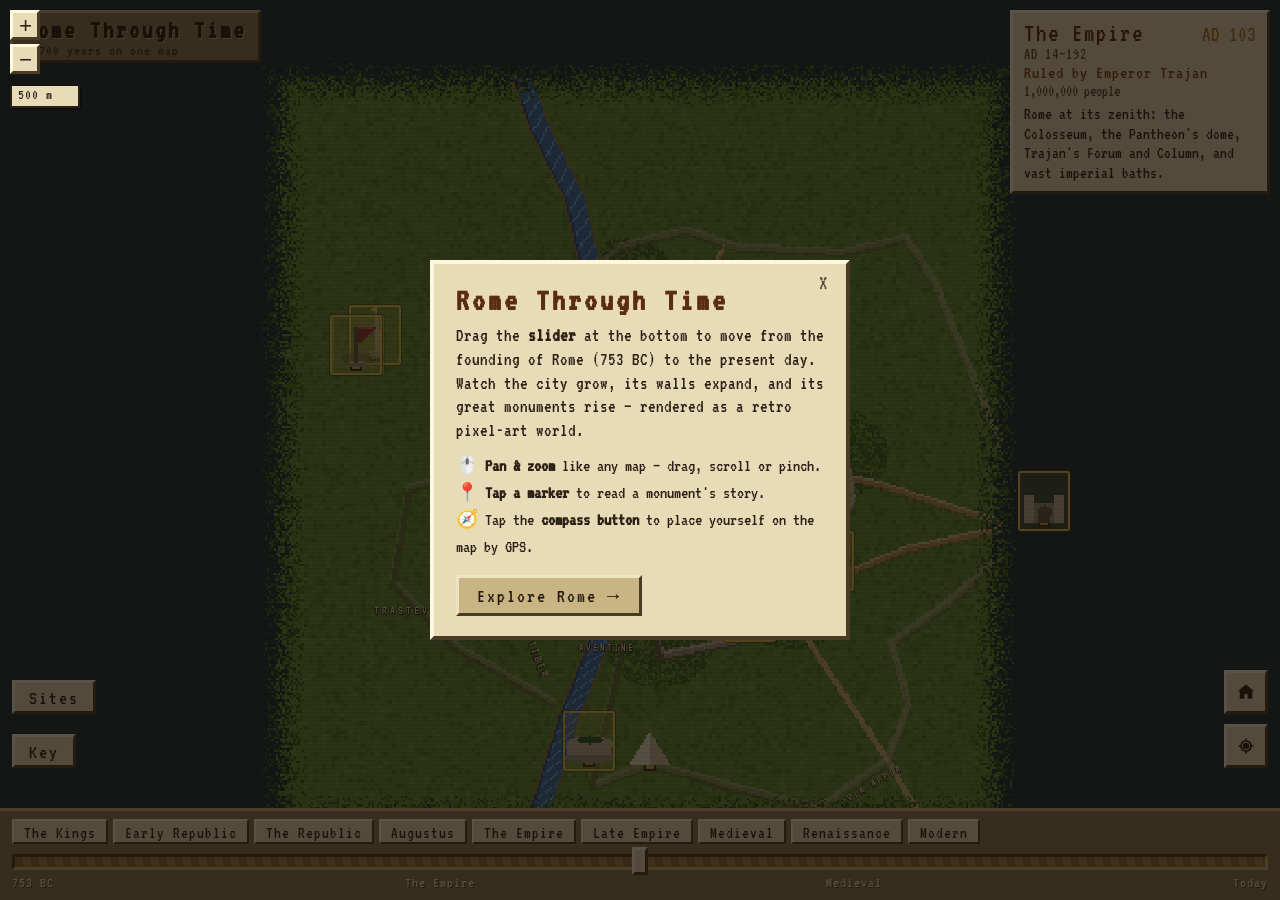
<file: index.html>
<!DOCTYPE html>
<html lang="en">
<head>
  <meta charset="utf-8" />
  <meta name="viewport" content="width=device-width, initial-scale=1, maximum-scale=1, user-scalable=no" />
  <title>Rome Through Time — an interactive history map</title>
  <meta name="description" content="Drag through 2,700 years of Rome. Watch the city grow, monument by monument, on an illustrated map — and find yourself on it with GPS." />

  <!-- Leaflet (map engine), vendored locally — no build step, no API key, no CDN dependency -->
  <link rel="stylesheet" href="lib/leaflet/leaflet.css" />
  <script src="lib/leaflet/leaflet.js"></script>

  <!-- Retro pixel font (falls back to monospace if blocked/offline) -->
  <link rel="preconnect" href="https://fonts.googleapis.com" />
  <link rel="preconnect" href="https://fonts.gstatic.com" crossorigin />
  <link href="https://fonts.googleapis.com/css2?family=VT323&display=swap" rel="stylesheet" />

  <link rel="stylesheet" href="css/style.css?v=36" />
</head>
<body>
  <div id="map"></div>

  <!-- Title -->
  <header id="title">
    <h1>Rome Through Time</h1>
    <p>2,700 years on one map</p>
  </header>

  <!-- Era readout -->
  <aside id="readout">
    <div class="era-head">
      <span id="era-name">The Empire</span>
      <span id="era-year">AD 100</span>
    </div>
    <div id="era-sub">AD 14–192</div>
    <div id="era-ruler"></div>
    <div id="era-pop">≈ 1,000,000 people</div>
    <p id="era-blurb"></p>
  </aside>

  <!-- Reset view -->
  <button id="reset" title="Back to Rome">
    <svg viewBox="0 0 24 24" width="20" height="20" aria-hidden="true"><path fill="currentColor" d="M12 3 2 11h2.5v9H10v-5.5h4V20h5.5v-9H22z"/></svg>
  </button>

  <!-- GPS -->
  <button id="locate" title="Find me">
    <svg viewBox="0 0 24 24" width="20" height="20" aria-hidden="true"><path fill="currentColor" d="M12 8a4 4 0 100 8 4 4 0 000-8zm9 3h-2.06A7 7 0 0013 5.06V3h-2v2.06A7 7 0 005.06 11H3v2h2.06A7 7 0 0011 18.94V21h2v-2.06A7 7 0 0018.94 13H21v-2zM12 17a5 5 0 110-10 5 5 0 010 10z"/></svg>
  </button>
  <div id="locate-msg"></div>

  <!-- Map key -->
  <button id="key-btn" title="Map key">Key</button>
  <div id="legend">
    <button id="legend-close" aria-label="Close">×</button>
    <h3>Map key</h3>
    <div class="legend-group">
      <div class="lg-title">Monuments — can you visit today?</div>
      <div class="lg-row"><span class="dot standing"></span> Standing today — you can visit</div>
      <div class="lg-row"><span class="dot ruin"></span> Ruins you can visit</div>
      <div class="lg-row"><span class="dot gone"></span> Vanished — known from history</div>
    </div>
    <div class="legend-group">
      <div class="lg-title">The map</div>
      <div class="lg-row"><span class="sw river"></span> The river Tiber</div>
      <div class="lg-row"><span class="sw hill"></span> The seven hills</div>
      <div class="lg-row"><span class="sw park"></span> Parks &amp; gardens (quiet green walks)</div>
      <div class="lg-row"><span class="sw wall"></span> City walls — inner Servian, outer Aurelian</div>
      <div class="lg-row"><span class="sw aqued"></span> Aqueducts</div>
      <div class="lg-row"><span class="sw road"></span> Roads (the Via Appia)</div>
    </div>
  </div>

  <!-- Sites list -->
  <button id="list-btn" title="List of sites">Sites</button>
  <div id="listpanel">
    <div class="list-head">
      <div class="list-titlebar"><span class="list-title">Sites of Rome</span><button id="list-close" aria-label="Close">×</button></div>
      <input id="list-search" type="search" placeholder="Search sites…" autocomplete="off" spellcheck="false" />
      <div class="sort">
        <span class="sort-lbl">Sort:</span>
        <button id="sort-dist">Nearest</button>
        <button id="sort-year" class="on">By year</button>
      </div>
      <div id="list-sub"></div>
    </div>
    <div id="listrows"></div>
  </div>

  <!-- Time control -->
  <div id="control">
    <div id="chips"></div>
    <input id="time" type="range" min="0" max="1000" value="500" step="1" aria-label="Time slider" />
    <div class="scale">
      <span>753 BC</span><span>The Empire</span><span>Medieval</span><span>Today</span>
    </div>
  </div>

  <!-- Intro card -->
  <div id="intro">
    <div class="card">
      <button id="intro-close" aria-label="Close">×</button>
      <h2>Rome Through Time</h2>
      <p>Drag the <strong>slider</strong> at the bottom to move from the founding of Rome
         (753 BC) to the present day. Watch the city grow, its walls expand, and its great
         monuments rise — rendered as a retro pixel-art world.</p>
      <ul>
        <li>🖱️ <strong>Pan & zoom</strong> like any map — drag, scroll or pinch.</li>
        <li>📍 <strong>Tap a marker</strong> to read a monument's story.</li>
        <li>🧭 Tap the <strong>compass button</strong> to place yourself on the map by GPS.</li>
      </ul>
      <button id="intro-start" onclick="document.getElementById('intro').classList.add('hidden')">Explore Rome →</button>
    </div>
  </div>

  <script src="js/data.js?v=36"></script>
  <script src="js/art.js?v=36"></script>
  <script src="js/app.js?v=36"></script>
</body>
</html>
</file>
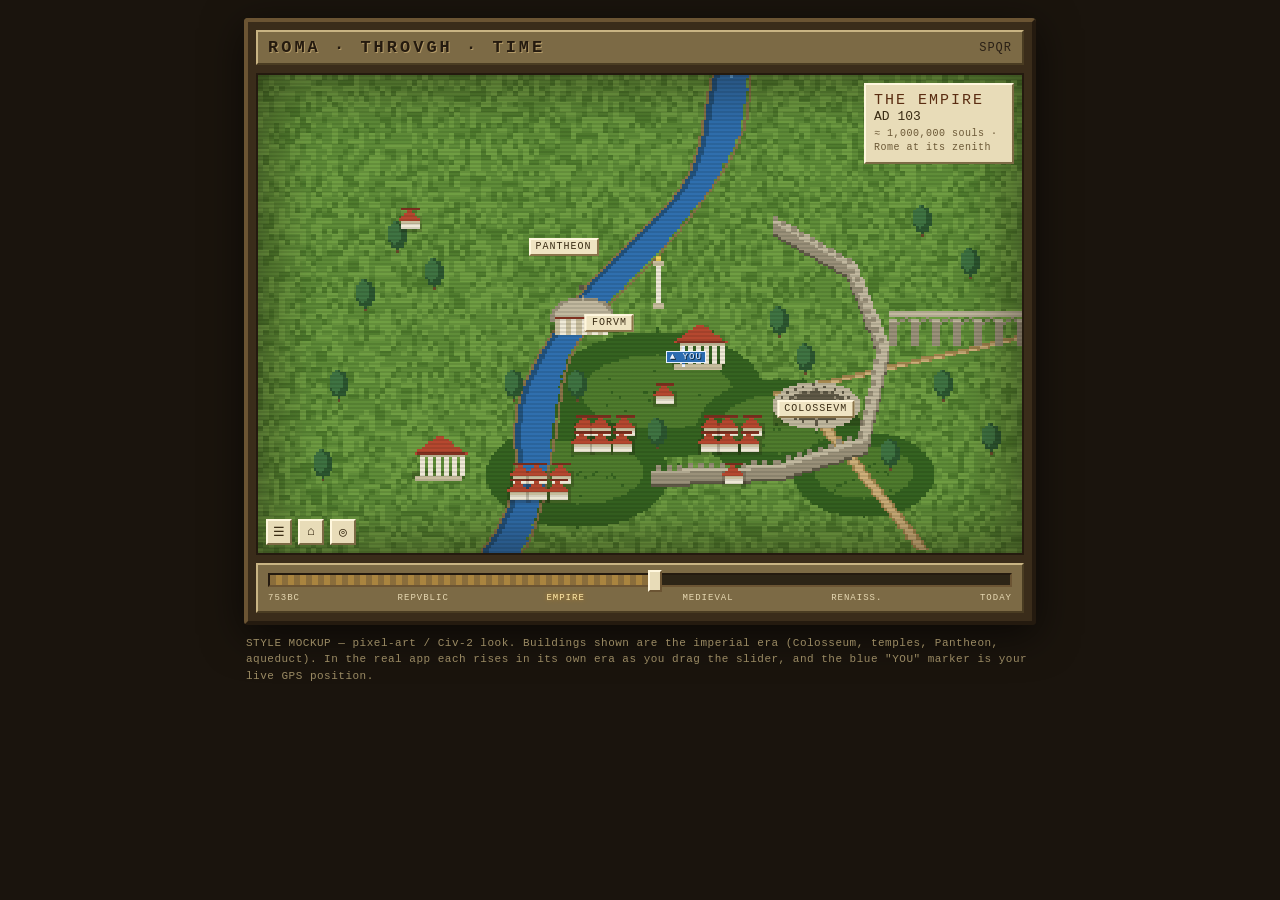
<file: mockup-pixel.html>
<!DOCTYPE html>
<html lang="en">
<head>
<meta charset="utf-8"/>
<meta name="viewport" content="width=device-width, initial-scale=1"/>
<title>Rome — pixel-art style mockup</title>
<style>
  :root{ --ink:#2a2016; }
  *{box-sizing:border-box;margin:0;padding:0;}
  html,body{background:#1a140d;color:#eadfc4;font-family:"Courier New",monospace;}
  .wrap{max-width:820px;margin:18px auto;padding:0 14px;}
  .frame{
    background:#3a2c1a;border:4px solid;border-color:#6b5433 #241a0f #241a0f #6b5433;
    border-radius:4px;padding:8px;box-shadow:0 10px 40px rgba(0,0,0,.6);
  }
  .titlebar{
    display:flex;justify-content:space-between;align-items:center;
    background:#7c6a45;border:2px solid;border-color:#c9b483 #4a3c22 #4a3c22 #c9b483;
    padding:6px 10px;margin-bottom:8px;
  }
  .titlebar h1{font-size:17px;letter-spacing:3px;color:#241a0f;text-shadow:1px 1px 0 #b39a68;}
  .titlebar .pop{font-size:12px;letter-spacing:1px;color:#2a2016;}
  .screen{position:relative;border:2px solid #241a0f;font-size:0;}
  canvas{width:100%;height:auto;image-rendering:pixelated;image-rendering:crisp-edges;display:block;}
  .scan{position:absolute;inset:0;pointer-events:none;
    background:repeating-linear-gradient(to bottom,rgba(0,0,0,.10) 0 2px,transparent 2px 4px);
    box-shadow:inset 0 0 60px 8px rgba(20,12,4,.45);}
  .banner{position:absolute;transform:translate(-50%,-50%);
    background:#efe4c2;color:#3a2c14;border:2px solid;border-color:#fff7de #8a744a #8a744a #fff7de;
    font-size:10px;letter-spacing:1px;padding:1px 5px;white-space:nowrap;line-height:1.2;}
  .readout{position:absolute;top:8px;right:8px;width:150px;
    background:#e8dcb8;border:2px solid;border-color:#fff7de #7c6a45 #7c6a45 #fff7de;padding:7px 8px;}
  .readout .era{font-size:15px;letter-spacing:2px;color:#5a2d12;}
  .readout .yr{font-size:13px;color:#3a2c14;}
  .readout .sub{font-size:10px;color:#6b5836;margin-top:3px;line-height:1.4;letter-spacing:.5px;}
  .youlbl{position:absolute;transform:translate(-50%,-50%);font-size:9px;color:#eaf3ff;
    letter-spacing:1px;text-shadow:1px 1px 0 #123;background:#2b6cb0;padding:0 3px;border:1px solid #eaf3ff;}
  .sliderbar{margin-top:8px;background:#7c6a45;border:2px solid;border-color:#c9b483 #4a3c22 #4a3c22 #c9b483;padding:8px 10px;}
  .trough{height:14px;background:#2c2416;border:2px solid;border-color:#241a0f #6b5433 #6b5433 #241a0f;position:relative;}
  .fill{position:absolute;left:0;top:0;bottom:0;width:52%;
    background:repeating-linear-gradient(90deg,#8a6d3b 0 6px,#a9843f 6px 12px);}
  .knob{position:absolute;top:-5px;left:52%;width:14px;height:22px;transform:translateX(-50%);
    background:#e8dcb8;border:2px solid;border-color:#fff7de #6b5433 #6b5433 #fff7de;}
  .ticks{display:flex;justify-content:space-between;margin-top:6px;font-size:9px;letter-spacing:1px;color:#e6d8b2;}
  .ticks b{font-weight:normal;} .ticks .on{color:#ffe9a8;text-shadow:0 0 4px #b8862f;}
  .btns{position:absolute;left:8px;bottom:8px;display:flex;gap:6px;}
  .pbtn{width:26px;height:26px;background:#e8dcb8;border:2px solid;border-color:#fff7de #7c6a45 #7c6a45 #fff7de;
    display:grid;place-items:center;font-size:13px;color:#3a2c14;}
  .note{font-size:11px;color:#9a8a63;letter-spacing:.5px;margin:10px 2px 0;line-height:1.5;}
</style>
</head>
<body>
<div class="wrap">
  <div class="frame">
    <div class="titlebar"><h1>ROMA · THROVGH · TIME</h1><span class="pop">SPQR</span></div>
    <div class="screen">
      <canvas id="c" width="288" height="180"></canvas>
      <div class="scan"></div>

      <div class="banner" style="left:73%;top:70%;">COLOSSEVM</div>
      <div class="banner" style="left:46%;top:52%;">FORVM</div>
      <div class="banner" style="left:40%;top:36%;">PANTHEON</div>

      <div class="youlbl" style="left:56%;top:59%;">▲ YOU</div>

      <div class="readout">
        <div class="era">THE EMPIRE</div>
        <div class="yr">AD 103</div>
        <div class="sub">≈ 1,000,000 souls · Rome at its zenith</div>
      </div>

      <div class="btns">
        <div class="pbtn">☰</div><div class="pbtn">⌂</div><div class="pbtn">◎</div>
      </div>
    </div>

    <div class="sliderbar">
      <div class="trough"><div class="fill"></div><div class="knob"></div></div>
      <div class="ticks">
        <b>753BC</b><b>REPVBLIC</b><b class="on">EMPIRE</b><b>MEDIEVAL</b><b>RENAISS.</b><b>TODAY</b>
      </div>
    </div>
  </div>
  <p class="note">STYLE MOCKUP — pixel-art / Civ-2 look. Buildings shown are the imperial era (Colosseum, temples, Pantheon, aqueduct). In the real app each rises in its own era as you drag the slider, and the blue "YOU" marker is your live GPS position.</p>
</div>

<script>
const cv=document.getElementById('c'),x=cv.getContext('2d');
const W=288,H=180;
const P={gA:'#6f9e42',gB:'#5f8d38',gC:'#4f7c2d',forest:'#356320',
 wat:'#2f6fae',watHi:'#63a6dd',watLo:'#22537f',bank:'#8a7448',
 st:'#c2b99f',stM:'#9a9179',stD:'#5f5946',mar:'#efe9d6',marS:'#c9bf9e',
 roof:'#b5482f',roofD:'#7f3120',roofH:'#d8724e',road:'#ceb079',roadD:'#a5884f',
 gold:'#f2cf58',cyA:'#2c5730',cyB:'#3f7442',trunk:'#6b4a2a',shadow:'rgba(20,12,4,.20)'};
function R(px,py,w,h,c){x.fillStyle=c;x.fillRect(px|0,py|0,Math.max(1,w|0),Math.max(1,h|0));}
function ell(cx,cy,rx,ry,c){x.fillStyle=c;for(let dy=-ry;dy<=ry;dy++){const t=1-(dy*dy)/(ry*ry);if(t<0)continue;const dx=Math.round(rx*Math.sqrt(t));R(cx-dx,cy+dy,dx*2+1,1,c);}}
function halfdome(cx,cy,rx,ry,c){x.fillStyle=c;for(let dy=-ry;dy<=0;dy++){const t=1-(dy*dy)/(ry*ry);if(t<0)continue;const dx=Math.round(rx*Math.sqrt(t));R(cx-dx,cy+dy,dx*2+1,1,c);}}
function tri(cx,by,base,hgt,c){for(let i=0;i<hgt;i++){const w=Math.round(base*(1-i/hgt));R(cx-Math.round(w/2),by-i,w,1,c);}}
function nz(a,b){let n=Math.sin(a*12.9898+b*78.233)*43758.5453;return n-Math.floor(n);}

function grass(){R(0,0,W,H,P.gB);
 for(let py=0;py<H;py+=2)for(let px=0;px<W;px+=2){const n=nz(px,py);if(n>0.66)R(px,py,2,2,P.gA);else if(n<0.22)R(px,py,2,2,P.gC);}}
function hill(cx,cy,rx,ry){ell(cx,cy,rx,ry,P.forest);ell(cx,cy-1,Math.round(rx*.7),Math.round(ry*.6),P.gC);
 for(let k=0;k<28;k++){const a=nz(cx+k,cy)*6.28,r=nz(k,cy)*rx;R(cx+Math.cos(a)*r,cy+Math.sin(a)*r*.7,1,1,P.forest);}}

function river(){for(let py=0;py<H;py++){let cx=178-(py/H)*96+Math.sin(py/22)*10;const half=6+Math.sin(py/9)*1;
  R(cx-half-1,py,1,1,P.bank);R(cx+half+1,py,1,1,P.bank);
  for(let i=-half;i<=half;i++){const c=(i<-half+2)?P.watLo:((i+py)%7===0?P.watHi:P.wat);R(cx+i,py,1,1,c);}}}
function road(pts,c){for(let s=0;s<pts.length-1;s++){let[a,b]=pts[s],[d,e]=pts[s+1];const steps=Math.hypot(d-a,e-b);for(let t=0;t<=steps;t++){const px=a+(d-a)*t/steps,py=b+(e-b)*t/steps;R(px-2,py,5,1,c);R(px-2,py,1,1,P.roadD);R(px+2,py,1,1,P.roadD);}}}

function wall(pts){for(let s=0;s<pts.length-1;s++){let[a,b]=pts[s],[d,e]=pts[s+1];const steps=Math.hypot(d-a,e-b);for(let t=0;t<=steps;t++){const px=Math.round(a+(d-a)*t/steps),py=Math.round(b+(e-b)*t/steps);R(px-2,py-3,4,6,P.stM);R(px-2,py-3,4,1,P.st);R(px-2,py+2,4,1,P.stD);if(t%4===0)R(px-2,py-5,2,2,P.stM);}}}

function cypress(px,py){R(px,py,1,3,P.trunk);ell(px,py-4,3,5,P.cyA);ell(px-1,py-5,2,4,P.cyB);}
function house(px,py){R(px-1,py-1,9,6,P.shadow);R(px,py,7,4,P.marS);R(px,py+2,7,2,P.mar);tri(px+3,py,8,4,P.roof);R(px,py-4,7,1,P.roofD);}
function insulae(px,py){for(let i=0;i<3;i++)for(let j=0;j<2;j++)house(px+i*8-nz(i,j)*2,py+j*6);}
function temple(px,py){R(px-2,py-1,20,3,P.shadow);R(px-1,py+1,18,2,P.marS);for(let i=0;i<6;i++)R(px+1+i*3,py-8,2,9,P.mar);R(px+1,py-8,17,2,P.marS);tri(px+9,py-8,20,7,P.roof);tri(px+9,py-8,20,7,P.roof);R(px,py-8,18,1,P.roofD);}
function pantheon(px,py){R(px-2,py+2,26,3,P.shadow);halfdome(px+10,py,12,9,P.stM);halfdome(px+10,py-1,10,7,P.st);R(px+9,py-13,2,2,P.stD);R(px,py,20,6,P.marS);for(let i=0;i<5;i++)R(px+2+i*4,py,2,6,P.mar);R(px,py-1,20,1,P.roofD);}
function column(px,py){R(px,py-14,2,15,P.mar);R(px-1,py,4,2,P.marS);R(px-1,py-16,4,2,P.marS);R(px,py-18,2,2,P.gold);}
function aqueduct(px,py,n){for(let i=0;i<n;i++){const gx=px+i*8;R(gx,py-8,3,10,P.stM);R(gx,py-8,3,1,P.st);for(let a=0;a<6;a++)R(gx+3+a,py-9+Math.round(Math.abs(a-3)*0.6),1,1,P.stM);}R(px,py-11,n*8,2,P.st);}
function colosseum(px,py){R(px-16,py+2,34,6,P.shadow);ell(px,py,16,9,P.stM);ell(px,py,16,9,P.st);
 ell(px,py,11,6,P.stD);
 for(let ring=0;ring<2;ring++){const rr=13-ring*4;for(let a=0;a<20;a++){const an=a/20*6.28;R(px+Math.cos(an)*rr,py+Math.sin(an)*rr*0.56,1,1,ring?P.stM:P.stD);}}
 R(px-16,py-1,32,1,P.st);}

function you(px,py){R(px,py-4,1,8,'#eaf3ff');R(px-4,py,8,1,'#eaf3ff');ell(px,py,2,2,'#2b6cb0');R(px,py-1,1,1,'#eaf3ff');}

function draw(){
 grass();
 hill(150,120,40,24);hill(196,132,30,18);hill(120,150,34,20);hill(228,150,26,16);
 river();
 road([[250,178],[228,150],[210,128],[196,120]],P.road);
 road([[196,120],[300,96]],P.road);
 wall([[196,58],[224,74],[236,104],[228,140],[196,150],[150,152]]);
 cypress(206,110);cypress(150,138);cypress(238,146);cypress(120,120);cypress(96,120);cypress(258,120);
 insulae(120,132);insulae(96,150);insulae(168,132);
 cypress(52,64);cypress(66,78);cypress(40,86);house(54,54);cypress(30,120);
 cypress(250,58);cypress(268,74);cypress(24,150);cypress(276,140);
 temple(60,150);
 aqueduct(238,100,7);
 colosseum(210,124);
 temple(158,108);
 column(150,86);
 pantheon(112,92);
 house(176,150);house(150,120);
 cypress(196,96);
 you(160,106);
}
draw();
</script>
</body>
</html>
</file>
<file: lib/leaflet/leaflet.css>
/* required styles */

.leaflet-pane,
.leaflet-tile,
.leaflet-marker-icon,
.leaflet-marker-shadow,
.leaflet-tile-container,
.leaflet-pane > svg,
.leaflet-pane > canvas,
.leaflet-zoom-box,
.leaflet-image-layer,
.leaflet-layer {
	position: absolute;
	left: 0;
	top: 0;
	}
.leaflet-container {
	overflow: hidden;
	}
.leaflet-tile,
.leaflet-marker-icon,
.leaflet-marker-shadow {
	-webkit-user-select: none;
	   -moz-user-select: none;
	        user-select: none;
	  -webkit-user-drag: none;
	}
/* Prevents IE11 from highlighting tiles in blue */
.leaflet-tile::selection {
	background: transparent;
}
/* Safari renders non-retina tile on retina better with this, but Chrome is worse */
.leaflet-safari .leaflet-tile {
	image-rendering: -webkit-optimize-contrast;
	}
/* hack that prevents hw layers "stretching" when loading new tiles */
.leaflet-safari .leaflet-tile-container {
	width: 1600px;
	height: 1600px;
	-webkit-transform-origin: 0 0;
	}
.leaflet-marker-icon,
.leaflet-marker-shadow {
	display: block;
	}
/* .leaflet-container svg: reset svg max-width decleration shipped in Joomla! (joomla.org) 3.x */
/* .leaflet-container img: map is broken in FF if you have max-width: 100% on tiles */
.leaflet-container .leaflet-overlay-pane svg {
	max-width: none !important;
	max-height: none !important;
	}
.leaflet-container .leaflet-marker-pane img,
.leaflet-container .leaflet-shadow-pane img,
.leaflet-container .leaflet-tile-pane img,
.leaflet-container img.leaflet-image-layer,
.leaflet-container .leaflet-tile {
	max-width: none !important;
	max-height: none !important;
	width: auto;
	padding: 0;
	}

.leaflet-container img.leaflet-tile {
	/* See: https://bugs.chromium.org/p/chromium/issues/detail?id=600120 */
	mix-blend-mode: plus-lighter;
}

.leaflet-container.leaflet-touch-zoom {
	-ms-touch-action: pan-x pan-y;
	touch-action: pan-x pan-y;
	}
.leaflet-container.leaflet-touch-drag {
	-ms-touch-action: pinch-zoom;
	/* Fallback for FF which doesn't support pinch-zoom */
	touch-action: none;
	touch-action: pinch-zoom;
}
.leaflet-container.leaflet-touch-drag.leaflet-touch-zoom {
	-ms-touch-action: none;
	touch-action: none;
}
.leaflet-container {
	-webkit-tap-highlight-color: transparent;
}
.leaflet-container a {
	-webkit-tap-highlight-color: rgba(51, 181, 229, 0.4);
}
.leaflet-tile {
	filter: inherit;
	visibility: hidden;
	}
.leaflet-tile-loaded {
	visibility: inherit;
	}
.leaflet-zoom-box {
	width: 0;
	height: 0;
	-moz-box-sizing: border-box;
	     box-sizing: border-box;
	z-index: 800;
	}
/* workaround for https://bugzilla.mozilla.org/show_bug.cgi?id=888319 */
.leaflet-overlay-pane svg {
	-moz-user-select: none;
	}

.leaflet-pane         { z-index: 400; }

.leaflet-tile-pane    { z-index: 200; }
.leaflet-overlay-pane { z-index: 400; }
.leaflet-shadow-pane  { z-index: 500; }
.leaflet-marker-pane  { z-index: 600; }
.leaflet-tooltip-pane   { z-index: 650; }
.leaflet-popup-pane   { z-index: 700; }

.leaflet-map-pane canvas { z-index: 100; }
.leaflet-map-pane svg    { z-index: 200; }

.leaflet-vml-shape {
	width: 1px;
	height: 1px;
	}
.lvml {
	behavior: url(#default#VML);
	display: inline-block;
	position: absolute;
	}


/* control positioning */

.leaflet-control {
	position: relative;
	z-index: 800;
	pointer-events: visiblePainted; /* IE 9-10 doesn't have auto */
	pointer-events: auto;
	}
.leaflet-top,
.leaflet-bottom {
	position: absolute;
	z-index: 1000;
	pointer-events: none;
	}
.leaflet-top {
	top: 0;
	}
.leaflet-right {
	right: 0;
	}
.leaflet-bottom {
	bottom: 0;
	}
.leaflet-left {
	left: 0;
	}
.leaflet-control {
	float: left;
	clear: both;
	}
.leaflet-right .leaflet-control {
	float: right;
	}
.leaflet-top .leaflet-control {
	margin-top: 10px;
	}
.leaflet-bottom .leaflet-control {
	margin-bottom: 10px;
	}
.leaflet-left .leaflet-control {
	margin-left: 10px;
	}
.leaflet-right .leaflet-control {
	margin-right: 10px;
	}


/* zoom and fade animations */

.leaflet-fade-anim .leaflet-popup {
	opacity: 0;
	-webkit-transition: opacity 0.2s linear;
	   -moz-transition: opacity 0.2s linear;
	        transition: opacity 0.2s linear;
	}
.leaflet-fade-anim .leaflet-map-pane .leaflet-popup {
	opacity: 1;
	}
.leaflet-zoom-animated {
	-webkit-transform-origin: 0 0;
	    -ms-transform-origin: 0 0;
	        transform-origin: 0 0;
	}
svg.leaflet-zoom-animated {
	will-change: transform;
}

.leaflet-zoom-anim .leaflet-zoom-animated {
	-webkit-transition: -webkit-transform 0.25s cubic-bezier(0,0,0.25,1);
	   -moz-transition:    -moz-transform 0.25s cubic-bezier(0,0,0.25,1);
	        transition:         transform 0.25s cubic-bezier(0,0,0.25,1);
	}
.leaflet-zoom-anim .leaflet-tile,
.leaflet-pan-anim .leaflet-tile {
	-webkit-transition: none;
	   -moz-transition: none;
	        transition: none;
	}

.leaflet-zoom-anim .leaflet-zoom-hide {
	visibility: hidden;
	}


/* cursors */

.leaflet-interactive {
	cursor: pointer;
	}
.leaflet-grab {
	cursor: -webkit-grab;
	cursor:    -moz-grab;
	cursor:         grab;
	}
.leaflet-crosshair,
.leaflet-crosshair .leaflet-interactive {
	cursor: crosshair;
	}
.leaflet-popup-pane,
.leaflet-control {
	cursor: auto;
	}
.leaflet-dragging .leaflet-grab,
.leaflet-dragging .leaflet-grab .leaflet-interactive,
.leaflet-dragging .leaflet-marker-draggable {
	cursor: move;
	cursor: -webkit-grabbing;
	cursor:    -moz-grabbing;
	cursor:         grabbing;
	}

/* marker & overlays interactivity */
.leaflet-marker-icon,
.leaflet-marker-shadow,
.leaflet-image-layer,
.leaflet-pane > svg path,
.leaflet-tile-container {
	pointer-events: none;
	}

.leaflet-marker-icon.leaflet-interactive,
.leaflet-image-layer.leaflet-interactive,
.leaflet-pane > svg path.leaflet-interactive,
svg.leaflet-image-layer.leaflet-interactive path {
	pointer-events: visiblePainted; /* IE 9-10 doesn't have auto */
	pointer-events: auto;
	}

/* visual tweaks */

.leaflet-container {
	background: #ddd;
	outline-offset: 1px;
	}
.leaflet-container a {
	color: #0078A8;
	}
.leaflet-zoom-box {
	border: 2px dotted #38f;
	background: rgba(255,255,255,0.5);
	}


/* general typography */
.leaflet-container {
	font-family: "Helvetica Neue", Arial, Helvetica, sans-serif;
	font-size: 12px;
	font-size: 0.75rem;
	line-height: 1.5;
	}


/* general toolbar styles */

.leaflet-bar {
	box-shadow: 0 1px 5px rgba(0,0,0,0.65);
	border-radius: 4px;
	}
.leaflet-bar a {
	background-color: #fff;
	border-bottom: 1px solid #ccc;
	width: 26px;
	height: 26px;
	line-height: 26px;
	display: block;
	text-align: center;
	text-decoration: none;
	color: black;
	}
.leaflet-bar a,
.leaflet-control-layers-toggle {
	background-position: 50% 50%;
	background-repeat: no-repeat;
	display: block;
	}
.leaflet-bar a:hover,
.leaflet-bar a:focus {
	background-color: #f4f4f4;
	}
.leaflet-bar a:first-child {
	border-top-left-radius: 4px;
	border-top-right-radius: 4px;
	}
.leaflet-bar a:last-child {
	border-bottom-left-radius: 4px;
	border-bottom-right-radius: 4px;
	border-bottom: none;
	}
.leaflet-bar a.leaflet-disabled {
	cursor: default;
	background-color: #f4f4f4;
	color: #bbb;
	}

.leaflet-touch .leaflet-bar a {
	width: 30px;
	height: 30px;
	line-height: 30px;
	}
.leaflet-touch .leaflet-bar a:first-child {
	border-top-left-radius: 2px;
	border-top-right-radius: 2px;
	}
.leaflet-touch .leaflet-bar a:last-child {
	border-bottom-left-radius: 2px;
	border-bottom-right-radius: 2px;
	}

/* zoom control */

.leaflet-control-zoom-in,
.leaflet-control-zoom-out {
	font: bold 18px 'Lucida Console', Monaco, monospace;
	text-indent: 1px;
	}

.leaflet-touch .leaflet-control-zoom-in, .leaflet-touch .leaflet-control-zoom-out  {
	font-size: 22px;
	}


/* layers control */

.leaflet-control-layers {
	box-shadow: 0 1px 5px rgba(0,0,0,0.4);
	background: #fff;
	border-radius: 5px;
	}
.leaflet-control-layers-toggle {
	background-image: url(images/layers.png);
	width: 36px;
	height: 36px;
	}
.leaflet-retina .leaflet-control-layers-toggle {
	background-image: url(images/layers-2x.png);
	background-size: 26px 26px;
	}
.leaflet-touch .leaflet-control-layers-toggle {
	width: 44px;
	height: 44px;
	}
.leaflet-control-layers .leaflet-control-layers-list,
.leaflet-control-layers-expanded .leaflet-control-layers-toggle {
	display: none;
	}
.leaflet-control-layers-expanded .leaflet-control-layers-list {
	display: block;
	position: relative;
	}
.leaflet-control-layers-expanded {
	padding: 6px 10px 6px 6px;
	color: #333;
	background: #fff;
	}
.leaflet-control-layers-scrollbar {
	overflow-y: scroll;
	overflow-x: hidden;
	padding-right: 5px;
	}
.leaflet-control-layers-selector {
	margin-top: 2px;
	position: relative;
	top: 1px;
	}
.leaflet-control-layers label {
	display: block;
	font-size: 13px;
	font-size: 1.08333em;
	}
.leaflet-control-layers-separator {
	height: 0;
	border-top: 1px solid #ddd;
	margin: 5px -10px 5px -6px;
	}

/* Default icon URLs */
.leaflet-default-icon-path { /* used only in path-guessing heuristic, see L.Icon.Default */
	background-image: url(images/marker-icon.png);
	}


/* attribution and scale controls */

.leaflet-container .leaflet-control-attribution {
	background: #fff;
	background: rgba(255, 255, 255, 0.8);
	margin: 0;
	}
.leaflet-control-attribution,
.leaflet-control-scale-line {
	padding: 0 5px;
	color: #333;
	line-height: 1.4;
	}
.leaflet-control-attribution a {
	text-decoration: none;
	}
.leaflet-control-attribution a:hover,
.leaflet-control-attribution a:focus {
	text-decoration: underline;
	}
.leaflet-attribution-flag {
	display: inline !important;
	vertical-align: baseline !important;
	width: 1em;
	height: 0.6669em;
	}
.leaflet-left .leaflet-control-scale {
	margin-left: 5px;
	}
.leaflet-bottom .leaflet-control-scale {
	margin-bottom: 5px;
	}
.leaflet-control-scale-line {
	border: 2px solid #777;
	border-top: none;
	line-height: 1.1;
	padding: 2px 5px 1px;
	white-space: nowrap;
	-moz-box-sizing: border-box;
	     box-sizing: border-box;
	background: rgba(255, 255, 255, 0.8);
	text-shadow: 1px 1px #fff;
	}
.leaflet-control-scale-line:not(:first-child) {
	border-top: 2px solid #777;
	border-bottom: none;
	margin-top: -2px;
	}
.leaflet-control-scale-line:not(:first-child):not(:last-child) {
	border-bottom: 2px solid #777;
	}

.leaflet-touch .leaflet-control-attribution,
.leaflet-touch .leaflet-control-layers,
.leaflet-touch .leaflet-bar {
	box-shadow: none;
	}
.leaflet-touch .leaflet-control-layers,
.leaflet-touch .leaflet-bar {
	border: 2px solid rgba(0,0,0,0.2);
	background-clip: padding-box;
	}


/* popup */

.leaflet-popup {
	position: absolute;
	text-align: center;
	margin-bottom: 20px;
	}
.leaflet-popup-content-wrapper {
	padding: 1px;
	text-align: left;
	border-radius: 12px;
	}
.leaflet-popup-content {
	margin: 13px 24px 13px 20px;
	line-height: 1.3;
	font-size: 13px;
	font-size: 1.08333em;
	min-height: 1px;
	}
.leaflet-popup-content p {
	margin: 17px 0;
	margin: 1.3em 0;
	}
.leaflet-popup-tip-container {
	width: 40px;
	height: 20px;
	position: absolute;
	left: 50%;
	margin-top: -1px;
	margin-left: -20px;
	overflow: hidden;
	pointer-events: none;
	}
.leaflet-popup-tip {
	width: 17px;
	height: 17px;
	padding: 1px;

	margin: -10px auto 0;
	pointer-events: auto;

	-webkit-transform: rotate(45deg);
	   -moz-transform: rotate(45deg);
	    -ms-transform: rotate(45deg);
	        transform: rotate(45deg);
	}
.leaflet-popup-content-wrapper,
.leaflet-popup-tip {
	background: white;
	color: #333;
	box-shadow: 0 3px 14px rgba(0,0,0,0.4);
	}
.leaflet-container a.leaflet-popup-close-button {
	position: absolute;
	top: 0;
	right: 0;
	border: none;
	text-align: center;
	width: 24px;
	height: 24px;
	font: 16px/24px Tahoma, Verdana, sans-serif;
	color: #757575;
	text-decoration: none;
	background: transparent;
	}
.leaflet-container a.leaflet-popup-close-button:hover,
.leaflet-container a.leaflet-popup-close-button:focus {
	color: #585858;
	}
.leaflet-popup-scrolled {
	overflow: auto;
	}

.leaflet-oldie .leaflet-popup-content-wrapper {
	-ms-zoom: 1;
	}
.leaflet-oldie .leaflet-popup-tip {
	width: 24px;
	margin: 0 auto;

	-ms-filter: "progid:DXImageTransform.Microsoft.Matrix(M11=0.70710678, M12=0.70710678, M21=-0.70710678, M22=0.70710678)";
	filter: progid:DXImageTransform.Microsoft.Matrix(M11=0.70710678, M12=0.70710678, M21=-0.70710678, M22=0.70710678);
	}

.leaflet-oldie .leaflet-control-zoom,
.leaflet-oldie .leaflet-control-layers,
.leaflet-oldie .leaflet-popup-content-wrapper,
.leaflet-oldie .leaflet-popup-tip {
	border: 1px solid #999;
	}


/* div icon */

.leaflet-div-icon {
	background: #fff;
	border: 1px solid #666;
	}


/* Tooltip */
/* Base styles for the element that has a tooltip */
.leaflet-tooltip {
	position: absolute;
	padding: 6px;
	background-color: #fff;
	border: 1px solid #fff;
	border-radius: 3px;
	color: #222;
	white-space: nowrap;
	-webkit-user-select: none;
	-moz-user-select: none;
	-ms-user-select: none;
	user-select: none;
	pointer-events: none;
	box-shadow: 0 1px 3px rgba(0,0,0,0.4);
	}
.leaflet-tooltip.leaflet-interactive {
	cursor: pointer;
	pointer-events: auto;
	}
.leaflet-tooltip-top:before,
.leaflet-tooltip-bottom:before,
.leaflet-tooltip-left:before,
.leaflet-tooltip-right:before {
	position: absolute;
	pointer-events: none;
	border: 6px solid transparent;
	background: transparent;
	content: "";
	}

/* Directions */

.leaflet-tooltip-bottom {
	margin-top: 6px;
}
.leaflet-tooltip-top {
	margin-top: -6px;
}
.leaflet-tooltip-bottom:before,
.leaflet-tooltip-top:before {
	left: 50%;
	margin-left: -6px;
	}
.leaflet-tooltip-top:before {
	bottom: 0;
	margin-bottom: -12px;
	border-top-color: #fff;
	}
.leaflet-tooltip-bottom:before {
	top: 0;
	margin-top: -12px;
	margin-left: -6px;
	border-bottom-color: #fff;
	}
.leaflet-tooltip-left {
	margin-left: -6px;
}
.leaflet-tooltip-right {
	margin-left: 6px;
}
.leaflet-tooltip-left:before,
.leaflet-tooltip-right:before {
	top: 50%;
	margin-top: -6px;
	}
.leaflet-tooltip-left:before {
	right: 0;
	margin-right: -12px;
	border-left-color: #fff;
	}
.leaflet-tooltip-right:before {
	left: 0;
	margin-left: -12px;
	border-right-color: #fff;
	}

/* Printing */

@media print {
	/* Prevent printers from removing background-images of controls. */
	.leaflet-control {
		-webkit-print-color-adjust: exact;
		print-color-adjust: exact;
		}
	}
</file>
<file: css/style.css>
/* =====================================================================
   style.css — Civ-2 / retro pixel-game theme.
   ===================================================================== */

:root {
  --stone:    #8a7a58;
  --stone-lt: #c9b483;
  --stone-dk: #4a3c22;
  --panel:    #e8dcb8;
  --panel-lt: #fff7de;
  --panel-dk: #7c6a45;
  --ink:      #2a2016;
  --ink2:     #5a4632;
  --gold:     #a9752a;
  --void:     #23301a;
  --pix: "VT323", "Courier New", monospace;
  --bevel-out: 3px solid; /* colours set per element */
}

* { box-sizing: border-box; -webkit-tap-highlight-color: transparent; }
html, body { margin: 0; height: 100%; overflow: hidden; color: var(--ink);
  font-family: var(--pix); font-size: 20px; }

#map { position: absolute; inset: 0; background: #14313a; }
/* the void beyond the island reads like a dark, dithered sea */
#map::before {
  content: ""; position: absolute; inset: 0; z-index: 0; pointer-events: none;
  background-image:
    linear-gradient(45deg, #102830 25%, transparent 25%),
    linear-gradient(-45deg, #102830 25%, transparent 25%),
    repeating-linear-gradient(0deg, rgba(90,150,160,0.05) 0 2px, transparent 2px 8px);
  background-size: 8px 8px, 8px 8px, 100% 8px; opacity: 0.7;
}
/* CRT scanline sheen over everything */
#map::after {
  content: ""; position: absolute; inset: 0; pointer-events: none; z-index: 401;
  background: repeating-linear-gradient(to bottom, rgba(0,0,0,0.06) 0 2px, transparent 2px 4px);
}

/* crisp pixels for the base image-overlays and sprites */
.pixel-base, .leaflet-image-layer { image-rendering: pixelated; image-rendering: crisp-edges; }
.psprite { display: block; image-rendering: pixelated; image-rendering: crisp-edges; }

.leaflet-container { background: transparent; font-family: var(--pix); }

/* ---- shared bevel panel ---- */
.bevel {
  background: var(--panel);
  border: 3px solid; border-color: var(--panel-lt) var(--stone-dk) var(--stone-dk) var(--panel-lt);
}
.bevel-in { border-color: var(--stone-dk) var(--panel-lt) var(--panel-lt) var(--stone-dk); }

/* ---- Leaflet zoom control as pixel buttons ---- */
.leaflet-control-zoom { border: none !important; box-shadow: none !important; }
.leaflet-control-zoom a {
  background: var(--panel); color: var(--ink);
  border: 3px solid !important; border-color: var(--panel-lt) var(--stone-dk) var(--stone-dk) var(--panel-lt) !important;
  border-radius: 0 !important; font-size: 22px; font-weight: normal; margin-bottom: 4px; width: 34px; height: 34px; line-height: 30px;
}
.leaflet-control-zoom a:active { border-color: var(--stone-dk) var(--panel-lt) var(--panel-lt) var(--stone-dk) !important; }

/* ---- scale bar (pixel-styled ruler) ---- */
.leaflet-control-scale { margin: 8px 0 0 10px !important; }
.leaflet-control-scale-line {
  background: var(--panel); color: var(--ink); font-family: var(--pix); font-size: 15px; letter-spacing: 1px;
  border: 2px solid var(--ink); border-top: none; border-radius: 0; padding: 0 6px 1px; line-height: 1.25;
  box-shadow: 2px 2px 0 rgba(0, 0, 0, 0.28); text-shadow: none;
}
.leaflet-control-scale-line:not(:first-child) { border-top: 2px solid var(--ink); border-bottom: none; margin-top: -2px; }

/* ---- title bar ---- */
#title {
  position: absolute; top: 10px; left: 10px; z-index: 500;
  background: var(--stone); padding: 4px 12px 2px;
  border: 3px solid; border-color: var(--stone-lt) var(--stone-dk) var(--stone-dk) var(--stone-lt);
}
#title h1 { margin: 0; font-size: 26px; letter-spacing: 3px; color: #241a0f; text-shadow: 1px 1px 0 var(--stone-lt); line-height: 1; }
#title p { margin: 0; font-size: 15px; letter-spacing: 1px; color: #3a2c14; }

/* ---- era readout ---- */
#readout {
  position: absolute; top: 10px; right: 10px; z-index: 500; width: min(260px, 52vw);
  background: var(--panel); padding: 7px 11px 9px;
  border: 3px solid; border-color: var(--panel-lt) var(--stone-dk) var(--stone-dk) var(--panel-lt);
}
.era-head { display: flex; justify-content: space-between; align-items: baseline; gap: 8px; }
#era-name { font-size: 26px; letter-spacing: 2px; color: #5a2d12; line-height: 1; }
#era-year { font-size: 22px; color: var(--gold); white-space: nowrap; }
#era-sub { font-size: 16px; color: var(--ink2); letter-spacing: 1px; }
#era-ruler { font-size: 18px; letter-spacing: 1px; color: #7a3f12; margin-top: 2px; }
#era-ruler:empty { display: none; }
#era-pop { font-size: 16px; color: var(--ink2); margin-top: 1px; }
#era-blurb { font-size: 17px; line-height: 1.15; margin: 5px 0 0; color: var(--ink); }

/* ---- round pixel buttons (locate / reset / key) ---- */
#locate, #reset, #key-btn, #list-btn {
  position: absolute; z-index: 500; background: var(--panel); color: var(--ink);
  border: 3px solid; border-color: var(--panel-lt) var(--stone-dk) var(--stone-dk) var(--panel-lt);
  cursor: pointer; display: grid; place-items: center; font-family: var(--pix);
}
#locate, #reset { right: 12px; width: 44px; height: 44px; }
#locate { bottom: 132px; } #reset { bottom: 186px; }
#key-btn, #list-btn { left: 12px; font-size: 20px; letter-spacing: 2px; padding: 5px 14px 3px; }
#key-btn { bottom: 132px; } #list-btn { bottom: 186px; }
#locate:active, #reset:active, #key-btn:active, #list-btn:active { border-color: var(--stone-dk) var(--panel-lt) var(--panel-lt) var(--stone-dk); }

/* ---- sites list panel ---- */
#listpanel {
  position: absolute; z-index: 1200; background: var(--panel); display: flex; flex-direction: column;
  border: 3px solid; border-color: var(--panel-lt) var(--stone-dk) var(--stone-dk) var(--panel-lt);
  transition: transform 0.22s ease;
}
@media (min-width: 561px) {
  #listpanel { top: 0; right: 0; bottom: 0; width: 360px; transform: translateX(105%); }
  #listpanel.open { transform: translateX(0); }
}
@media (max-width: 560px) {
  #listpanel { left: 0; right: 0; bottom: 0; height: 82vh; transform: translateY(103%); }
  #listpanel.open { transform: translateY(0); }
}
.list-head { padding: 9px 12px 8px; background: var(--stone); border-bottom: 3px solid var(--stone-dk); }
.list-titlebar { display: flex; justify-content: space-between; align-items: center; }
.list-title { font-size: 24px; letter-spacing: 2px; color: #241a0f; text-shadow: 1px 1px 0 var(--stone-lt); }
#list-close { border: none; background: none; font-size: 26px; color: #241a0f; cursor: pointer; font-family: var(--pix); line-height: 1; }
#list-search {
  width: 100%; margin-top: 8px; font-family: var(--pix); font-size: 18px; letter-spacing: 1px;
  color: var(--ink); background: var(--panel-lt); padding: 4px 9px;
  border: 2px solid; border-color: var(--stone-dk) var(--panel-lt) var(--panel-lt) var(--stone-dk);
  border-radius: 0; outline: none; -webkit-appearance: none;
}
#list-search::placeholder { color: var(--ink2); opacity: 0.8; }
.lnone { padding: 20px 14px; font-size: 18px; color: var(--ink2); font-style: italic; }
.sort { display: flex; align-items: center; gap: 6px; margin-top: 7px; }
.sort-lbl { font-size: 16px; color: #2a2016; }
.sort button {
  font-family: var(--pix); font-size: 16px; letter-spacing: 1px; padding: 2px 11px 1px; cursor: pointer; color: var(--ink);
  background: var(--panel); border: 2px solid; border-color: var(--panel-lt) var(--stone-dk) var(--stone-dk) var(--panel-lt);
}
.sort button.on { background: var(--stone-lt); border-color: var(--stone-dk) var(--panel-lt) var(--panel-lt) var(--stone-dk); }
.sort button:disabled { opacity: 0.45; cursor: default; }
#list-sub { font-size: 15px; color: #3a2c14; margin-top: 4px; min-height: 15px; font-style: italic; }
#listrows { overflow-y: auto; flex: 1; padding: 2px 0 10px; }
.lrow {
  display: flex; align-items: center; gap: 10px; width: 100%; text-align: left; cursor: pointer; font-family: var(--pix); color: var(--ink);
  background: none; border: none; border-bottom: 2px solid rgba(90, 70, 45, 0.16); padding: 6px 12px;
}
.lrow:hover { background: #f5eed8; }
.lrow:active { background: #eadfbf; }
.lspr { width: 34px; height: 38px; image-rendering: pixelated; flex: 0 0 auto; }
.ltext { display: flex; flex-direction: column; flex: 1; min-width: 0; }
.lname { font-size: 20px; letter-spacing: 1px; line-height: 1.05; }
.lmeta { font-size: 15px; color: var(--ink2); }
.lblurb {
  font-size: 15px; color: var(--ink2); line-height: 1.12; margin-top: 2px;
  display: -webkit-box; -webkit-line-clamp: 2; line-clamp: 2; -webkit-box-orient: vertical; overflow: hidden;
}
.lstatus.standing { color: #2f5f1c; } .lstatus.ruin { color: #8a4a1c; } .lstatus.gone { color: #6b5836; }
.lsecret { color: #7a3f8a; }
.lmoment { color: #9c3535; }
.ldist { font-size: 18px; color: var(--gold); white-space: nowrap; flex: 0 0 auto; align-self: flex-start; margin-top: 2px; }
#locate-msg {
  position: absolute; right: 64px; bottom: 138px; z-index: 500; max-width: 210px;
  font-size: 16px; color: var(--ink); background: var(--panel); padding: 3px 8px;
  border: 2px solid; border-color: var(--panel-lt) var(--stone-dk) var(--stone-dk) var(--panel-lt);
  opacity: 0; transition: opacity 0.2s; line-height: 1.1;
}
#locate-msg:not(:empty) { opacity: 1; }

/* ---- time control (bottom bar) ---- */
#control {
  position: absolute; left: 0; right: 0; bottom: 0; z-index: 500;
  padding: 8px 12px calc(10px + env(safe-area-inset-bottom));
  background: var(--stone);
  border-top: 3px solid var(--stone-lt);
}
#chips { display: flex; gap: 5px; overflow-x: auto; padding-bottom: 7px; scrollbar-width: none; }
#chips::-webkit-scrollbar { display: none; }
.chip {
  flex: 0 0 auto; font-family: var(--pix); font-size: 17px; letter-spacing: 1px;
  padding: 3px 10px 1px; cursor: pointer; white-space: nowrap; color: var(--ink);
  background: var(--panel); border: 2px solid; border-color: var(--panel-lt) var(--stone-dk) var(--stone-dk) var(--panel-lt);
}
.chip:active { border-color: var(--stone-dk) var(--panel-lt) var(--panel-lt) var(--stone-dk); }

input#time {
  -webkit-appearance: none; appearance: none; width: 100%; height: 16px; margin: 3px 0 5px;
  background: #2c2416; border: 3px solid; border-color: var(--stone-dk) var(--stone-lt) var(--stone-lt) var(--stone-dk);
  background-image: repeating-linear-gradient(90deg, #8a6d3b 0 8px, #a9843f 8px 16px);
  outline: none;
}
input#time::-webkit-slider-thumb {
  -webkit-appearance: none; appearance: none; width: 16px; height: 28px; margin-top: -3px;
  background: var(--panel); border: 3px solid; border-color: var(--panel-lt) var(--stone-dk) var(--stone-dk) var(--panel-lt);
  cursor: pointer;
}
input#time::-moz-range-thumb {
  width: 16px; height: 28px; border-radius: 0; background: var(--panel);
  border: 3px solid; border-color: var(--panel-lt) var(--stone-dk) var(--stone-dk) var(--panel-lt); cursor: pointer;
}
.scale { display: flex; justify-content: space-between; font-size: 15px; letter-spacing: 1px; color: #efe6c8; text-shadow: 1px 1px 0 var(--stone-dk); }

/* ---- monument sprites ---- */
.mon-ico { background: transparent; border: none; }
.psprite { transition: transform 0.08s steps(2), filter 0.6s ease; transform-origin: 50% 82%; }
.mon-ico:hover { z-index: 1000 !important; }
.mon-ico:hover .psprite { transform: scale(1.25); }
/* "new this era" — a soft gold glow on sites that first appear at the current slider point */
/* era-now = a clear box outline framing the sites that belong to the era in view */
.mon-ico { transition: box-shadow 0.2s ease, background-color 0.2s ease; }
.mon-ico.era-now {
  background-color: rgba(242, 207, 88, 0.16); border-radius: 3px;
  box-shadow: inset 0 0 0 2px rgba(242, 207, 88, 0.95), 0 0 0 1px rgba(74, 56, 38, 0.6);
}

/* ---- tooltips = pixel banners ---- */
.mon-tip, .leaflet-tooltip {
  background: var(--panel); color: var(--ink); font-family: var(--pix); font-size: 16px; letter-spacing: 1px;
  border: 2px solid; border-color: var(--panel-lt) var(--stone-dk) var(--stone-dk) var(--panel-lt);
  border-radius: 0; box-shadow: 2px 2px 0 rgba(0,0,0,0.3); padding: 1px 7px; line-height: 1.2;
}
.mon-tip::before, .leaflet-tooltip::before { display: none !important; }
.leaflet-map-pane:has(.leaflet-popup) .leaflet-tooltip { display: none !important; }

/* ---- popups ---- */
.rome-popup .leaflet-popup-content-wrapper {
  background: var(--panel); color: var(--ink); border-radius: 0;
  border: 3px solid; border-color: var(--panel-lt) var(--stone-dk) var(--stone-dk) var(--panel-lt);
  box-shadow: 4px 4px 0 rgba(0,0,0,0.35);
}
.rome-popup .leaflet-popup-content { margin: 10px 12px; }
.rome-popup .leaflet-popup-tip { background: var(--panel); border-radius: 0; }
.rome-popup .leaflet-popup-close-button { color: var(--ink2); font-size: 20px; }
.pop h3 { margin: 0 0 1px; font-size: 23px; letter-spacing: 1px; color: #5a2d12; line-height: 1.05; }
.pop .date { font-size: 17px; color: var(--gold); margin-bottom: 5px; }
.pop .badge {
  display: inline-block; font-size: 15px; letter-spacing: 1px; margin-bottom: 6px; padding: 1px 8px;
  border: 2px solid; border-radius: 0;
}
.pop .badge.standing { background: #dcecc9; color: #2f5f1c; border-color: #a9cf88 #4d7327 #4d7327 #a9cf88; }
.pop .badge.ruin     { background: #f2ddc4; color: #8a4a1c; border-color: #d9b489 #93571f #93571f #d9b489; }
.pop .badge.gone     { background: #ddd3c0; color: #5a4632; border-color: #c1b49a #6b5836 #6b5836 #c1b49a; }
.pop .badge.moment   { background: #f4e0d3; color: #8a3320; border-color: #e8c6ac #8a4020 #8a4020 #e8c6ac; }
.pop .secret-tag {
  display: inline-block; font-size: 15px; letter-spacing: 1px; margin-bottom: 7px; padding: 1px 8px;
  color: #6a2d7a; background: #efe0f4; border: 2px solid; border-color: #e4c9ec #6a3a78 #6a3a78 #e4c9ec;
}
.pop p { margin: 0 0 8px; font-size: 18px; line-height: 1.18; }
.pop .links { display: flex; gap: 7px; flex-wrap: wrap; }
.pop .links a {
  font-size: 16px; letter-spacing: 1px; color: #234f7c; text-decoration: none;
  padding: 2px 9px; background: #d7e6f2; border: 2px solid; border-color: #eaf3fb #2b5a86 #2b5a86 #eaf3fb;
}
.pop .links a:active { border-color: #2b5a86 #eaf3fb #eaf3fb #2b5a86; }

/* ---- GPS "you are here" ---- */
.you-icon { image-rendering: pixelated; }
.you-dot {
  width: 14px; height: 14px; background: #2f6fae; border: 3px solid #eaf3ff; box-shadow: 0 0 0 2px #234f7c;
  animation: blink 1s steps(2) infinite;
}
@keyframes blink { 50% { background: #63a6dd; } }

/* ---- district labels = engraved banners ---- */
.map-label { background: transparent !important; border: none !important; }
.map-label span {
  display: inline-block; white-space: nowrap; font-family: var(--pix);
  font-size: 18px; letter-spacing: 3px; color: #f3ead0; text-transform: uppercase;
  text-shadow: 1px 1px 0 #2a2016, -1px 0 0 #2a2016, 0 1px 0 #2a2016;
}

/* ---- map key ---- */
#legend {
  position: absolute; left: 12px; bottom: 240px; z-index: 600; width: 264px; max-width: calc(100vw - 24px);
  background: var(--panel); padding: 9px 12px 12px;
  border: 3px solid; border-color: var(--panel-lt) var(--stone-dk) var(--stone-dk) var(--panel-lt);
  opacity: 0; transform: translateY(8px); pointer-events: none; transition: opacity 0.15s, transform 0.15s;
}
#legend.open { opacity: 1; transform: translateY(0); pointer-events: auto; }
#legend h3 { margin: 0 0 6px; font-size: 21px; letter-spacing: 2px; color: #5a2d12; }
#legend-close { position: absolute; top: 4px; right: 9px; border: none; background: none; font-size: 22px; color: var(--ink2); cursor: pointer; font-family: var(--pix); }
.legend-group { margin-top: 6px; }
.legend-group + .legend-group { border-top: 2px solid var(--panel-dk); padding-top: 6px; }
.lg-title { font-size: 14px; letter-spacing: 1px; color: var(--ink2); text-transform: uppercase; margin-bottom: 3px; }
.lg-row { display: flex; align-items: center; gap: 8px; font-size: 17px; line-height: 1.35; }
.lg-row .dot { width: 12px; height: 12px; flex: 0 0 auto; border: 2px solid var(--ink); image-rendering: pixelated; }
.lg-row .dot.standing { background: #c9a24b; } .lg-row .dot.ruin { background: #cf8b52; } .lg-row .dot.gone { background: var(--panel); border-style: dashed; }
.lg-row .sw { width: 16px; height: 12px; flex: 0 0 auto; }
.lg-row .sw.river { height: 5px; background: #356fae; } .lg-row .sw.city { background: #a85e3e; }
.lg-row .sw.hill { background: #3a6a25; } .lg-row .sw.wall { height: 6px; background: #9a9179; border-top: 2px solid #c2b99f; }
.lg-row .sw.aqued { height: 6px; background: #b8935a; border-bottom: 2px solid #7c5c33; }
.lg-row .sw.road { height: 5px; background: #cdb079; }
.lg-row .sw.park { background: #5c9a31; border-top: 3px solid #2c5730; }

/* ---- intro card ---- */
#intro { position: absolute; inset: 0; z-index: 900; background: rgba(20,14,6,0.7); display: grid; place-items: center; padding: 18px; transition: opacity 0.3s; }
#intro.hidden { opacity: 0; pointer-events: none; }
#intro .card { position: relative; max-width: 420px; width: 100%; background: var(--panel);
  border: 4px solid; border-color: var(--panel-lt) var(--stone-dk) var(--stone-dk) var(--panel-lt); padding: 20px 22px; }
#intro h2 { margin: 0 0 8px; font-size: 32px; letter-spacing: 3px; color: #5a2d12; }
#intro p { font-size: 19px; line-height: 1.25; margin: 0 0 10px; }
#intro ul { list-style: none; padding: 0; margin: 0 0 14px; font-size: 18px; line-height: 1.5; }
#intro-close { position: absolute; top: 6px; right: 12px; border: none; background: none; font-size: 26px; color: var(--ink2); cursor: pointer; font-family: var(--pix); }
#intro-start { font-family: var(--pix); font-size: 20px; letter-spacing: 2px; padding: 7px 18px 5px; cursor: pointer;
  color: #241a0f; background: var(--stone-lt); border: 3px solid; border-color: #efe4c2 var(--stone-dk) var(--stone-dk) #efe4c2; }
#intro-start:active { border-color: var(--stone-dk) #efe4c2 #efe4c2 var(--stone-dk); }

/* ---- responsive ---- */
@media (max-width: 560px) {
  #title { display: none; }
  #readout { width: 58vw; top: 8px; right: 8px; }
  #era-name { font-size: 21px; } #era-blurb { display: none; }
  #locate, #reset { width: 40px; height: 40px; }
  #locate { bottom: 126px; } #reset { bottom: 172px; }
  #key-btn { bottom: 126px; } #list-btn { bottom: 172px; }
  #legend { bottom: 224px; }
}
</file>
